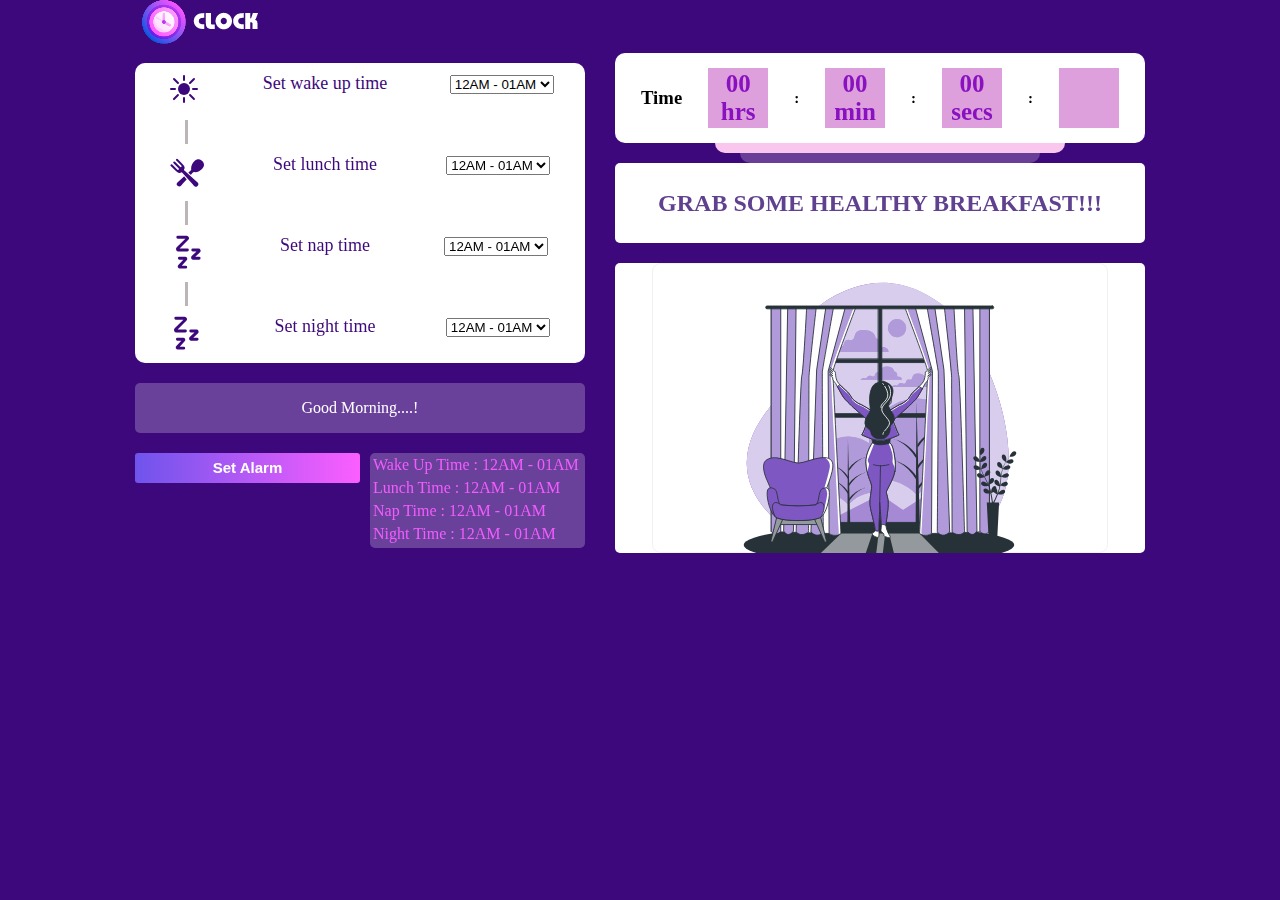
<file: index.html>
<!DOCTYPE html>
<html lang="en">
<head>
    <meta charset="UTF-8">
    <meta http-equiv="X-UA-Compatible" content="IE=edge">
    <meta name="viewport" content="width=device-width, initial-scale=1.0">
    <link rel="stylesheet" href="./style.css">
    <title>Document</title>
</head>
<body>
    
    <div class="container">
        <div >
            <img class="clock" src="./clock.png">
        </div>
    
    <div class="Main">
        <div class="Left">
         
            <div class="alarm">
                <div class="Timer">
                   <div ><img src="./wake_up (1).svg" class="icon"></div> 
               
                <div class="size">Set wake up time</div>
                <div >
                    <select id="Morning" class="Morning">
                        <option value="00">12AM - 01AM</option>
                        <option value="01">01AM - 02AM</option>
                        <option value="02">02AM - 03AM</option>
                        <option value="03">03AM - 04AM</option>
                        <option value="04">04AM - 05AM</option>
                        <option value="05">05AM - 06AM</option>
                        <option value="06">06AM - 07AM</option>
                        <option value="07">07AM - 08AM</option>
                        <option value="08">08AM - 09AM</option>
                        <option value="09">09AM - 10AM</option>
                        <option value="10">10AM - 11AM</option>
                        <option value="11">11AM - 12PM</option>
                        <option value="12">12PM - 01PM</option>
                        <option value="13">01PM - 02PM</option>
                        <option value="14">02PM - 03PM</option>
                        <option value="15">03PM - 04PM</option>
                        <option value="16">04PM - 05PM</option>
                        <option value="17">05PM - 06PM</option>
                        <option value="18">06PM - 07PM</option>
                        <option value="19">07PM - 08PM</option>
                        <option value="20">08PM - 09PM</option>
                        <option value="21">09PM - 10PM</option>
                        <option value="22">10PM - 11PM</option>
                        <option value="23">11PM - 00AM</option>


                    </select>
                </div>
            </div>
            <div class="Line"></div>
            <div class="Timer">
                <div ><img src="./lunch_time.svg" class="icon"></div>
                <div class="size">Set lunch time</div>
                <div >
                    <select  id="Afternoon"  class="Afternoon">
                        <option value="00">12AM - 01AM</option>
                        <option value="01">01AM - 02AM</option>
                        <option value="02">02AM - 03AM</option>
                        <option value="03">03AM - 04AM</option>
                        <option value="04">04AM - 05AM</option>
                        <option value="05">05AM - 06AM</option>
                        <option value="06">06AM - 07AM</option>
                        <option value="07">07AM - 08AM</option>
                        <option value="08">08AM - 09AM</option>
                        <option value="09">09AM - 10AM</option>
                        <option value="10">10AM - 11AM</option>
                        <option value="11">11AM - 12PM</option>
                        <option value="12">12PM - 01PM</option>
                        <option value="13">01PM - 02PM</option>
                        <option value="14">02PM - 03PM</option>
                        <option value="15">03PM - 04PM</option>
                        <option value="16">04PM - 05PM</option>
                        <option value="17">05PM - 06PM</option>
                        <option value="18">06PM - 07PM</option>
                        <option value="19">07PM - 08PM</option>
                        <option value="20">08PM - 09PM</option>
                        <option value="21">09PM - 10PM</option>
                        <option value="22">10PM - 11PM</option>
                        <option value="23">11PM - 00AM</option>
                    </select>
                </div>
            </div>
            <div class="Line"></div>
            <div class="Timer">
                <div ><img src="./nap_time.svg" class="icon"></div>
                <div class="size">Set nap time</div>
                <div >
                    <select id="Evening" class="Evening">
                        <option value="00">12AM - 01AM</option>
                        <option value="01">01AM - 02AM</option>
                        <option value="02">02AM - 03AM</option>
                        <option value="03">03AM - 04AM</option>
                        <option value="04">04AM - 05AM</option>
                        <option value="05">05AM - 06AM</option>
                        <option value="06">06AM - 07AM</option>
                        <option value="07">07AM - 08AM</option>
                        <option value="08">08AM - 09AM</option>
                        <option value="09">09AM - 10AM</option>
                        <option value="10">10AM - 11AM</option>
                        <option value="11">11AM - 12PM</option>
                        <option value="12">12PM - 01PM</option>
                        <option value="13">01PM - 02PM</option>
                        <option value="14">02PM - 03PM</option>
                        <option value="15">03PM - 04PM</option>
                        <option value="16">04PM - 05PM</option>
                        <option value="17">05PM - 06PM</option>
                        <option value="18">06PM - 07PM</option>
                        <option value="19">07PM - 08PM</option>
                        <option value="20">08PM - 09PM</option>
                        <option value="21">09PM - 10PM</option>
                        <option value="22">10PM - 11PM</option>
                        <option value="23">11PM - 00AM</option>
                    </select>
                </div>
            </div>
            <div class="Line"></div>

            <div class="Timer">
                <div ><img src="./nap_time.svg" class="icon"></div>
                <div class="size">Set night time</div>
                <div >
                    <select id="Night" class="Night">
                        <option value="00">12AM - 01AM</option>
                        <option value="01">01AM - 02AM</option>
                        <option value="02">02AM - 03AM</option>
                        <option value="03">03AM - 04AM</option>
                        <option value="04">04AM - 05AM</option>
                        <option value="05">05AM - 06AM</option>
                        <option value="06">06AM - 07AM</option>
                        <option value="07">07AM - 08AM</option>
                        <option value="08">08AM - 09AM</option>
                        <option value="09">09AM - 10AM</option>
                        <option value="10">10AM - 11AM</option>
                        <option value="11">11AM - 12PM</option>
                        <option value="12">12PM - 01PM</option>
                        <option value="13">01PM - 02PM</option>
                        <option value="14">02PM - 03PM</option>
                        <option value="15">03PM - 04PM</option>
                        <option value="16">04PM - 05PM</option>
                        <option value="17">05PM - 06PM</option>
                        <option value="18">06PM - 07PM</option>
                        <option value="19">07PM - 08PM</option>
                        <option value="20">08PM - 09PM</option>
                        <option value="21">09PM - 10PM</option>
                        <option value="22">10PM - 11PM</option>
                        <option value="23">11PM - 00AM</option>
                    </select>
                </div>
            </div>
            </div> 
            <div class="Message" id="mornText"  >
                Good Morning....!
            </div>
            <div class="last">
            <div><button id="BUTTON" onclick="callme()" > <span >Set Alarm</span></button></div>
            <div class="info">
             <p class="TEXT">Wake Up Time : 12AM - 01AM</p>
             <p class="TEXT">Lunch Time : 12AM - 01AM</p>
             <p class="TEXT">Nap Time : 12AM - 01AM</p>
             <p class="TEXT">Night Time : 12AM - 01AM</p>
            </div>
           </div>
        </div>
        <div class="right">
           
            <div class="liveclockone"></div>
            <div class="liveclocktwo "></div>
            <div class="liveclock">
                    <h3>Time</h3>
                    
                    <div class="hrs " >
                        <span id="hours">00</span>
                        <span class="min">hrs</span>
                    </div>
                    <span>:</span>
                    <div class="hrs">
                        <span id="minutes">00</span>
                        <span class="min">min</span>
                    </div>
                    <span>:</span>
                    <div class="hrs ">
                        <span id="seconds">00</span>
                        <span class="min">secs</span>
                    </div>
                    <span>:</span>
                    <span  id= "sessions"class="hrs hrs2">

                    </span>
                </div>
                <div class="MSG">
                    GRAB SOME HEALTHY BREAKFAST!!!
                </div>
                <div >
                    <img  src="./morning.svg" alt="" id="img">
                </div>
            
        </div>
    </div>
</div>
    <script src="./script.js"></script>
</body>
</html>
</file>
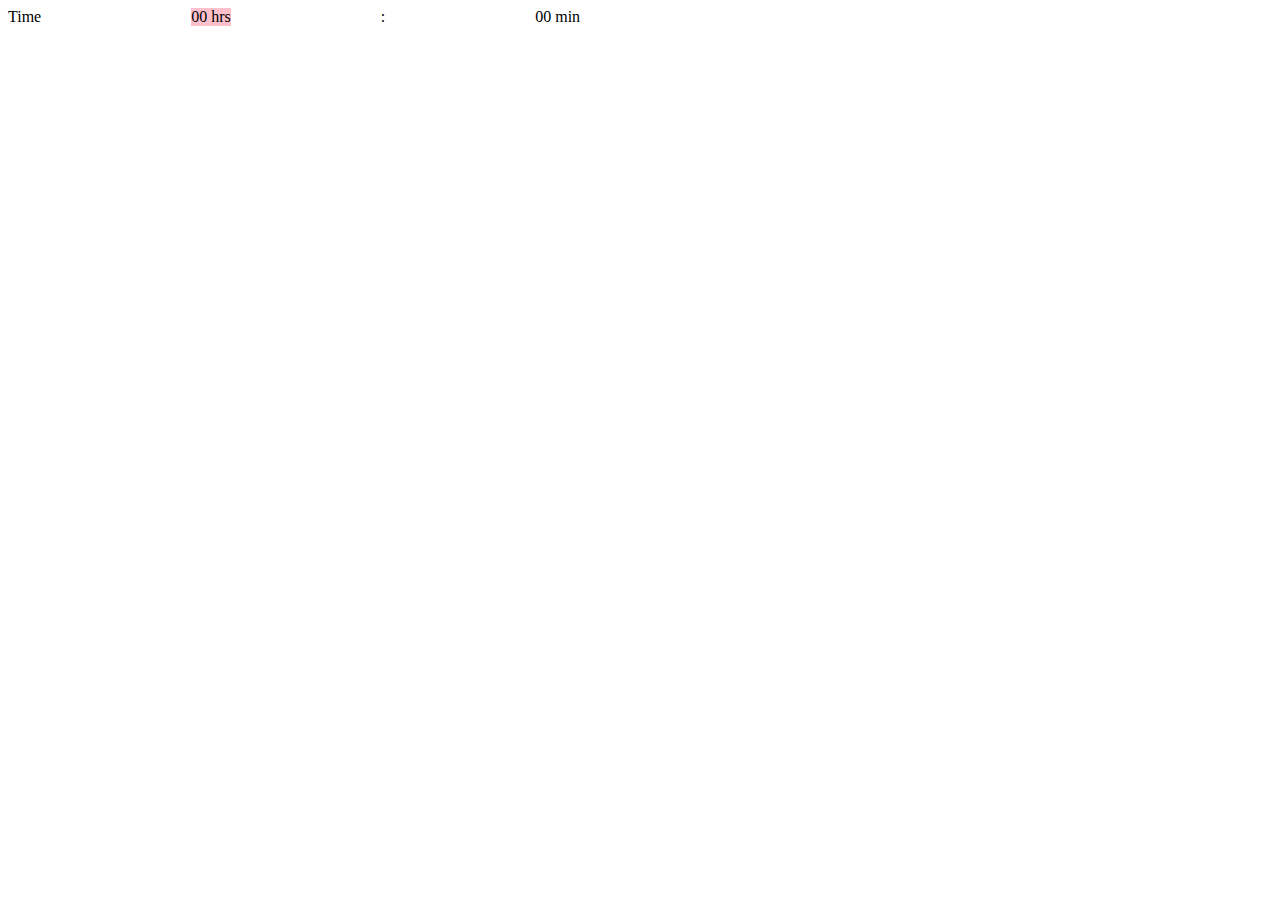
<file: index2.html>
<!DOCTYPE html>
<html lang="en">
<head>
    <meta charset="UTF-8">
    <meta http-equiv="X-UA-Compatible" content="IE=edge">
    <meta name="viewport" content="width=device-width, initial-scale=1.0">
    <link rel="stylesheet" href="./style2.css">
    <title>Document</title>
</head>
<body>
    <div class="right">
        <div class="liveclock">
            <span>Time</span>

            <div class="hrs">
                <span>00</span>
                <span>hrs</span>
            </div>
            <span>:</span>
            <div>
                <span>00</span>
                <span>min</span>
            </div>
            
        </div>
    </div>
</body>
</html>
</file>
<file: style.css>
body {
    padding: 0;
    margin: 0;
    background-color: #3D087B;
}

.container {

    display: flex;
    align-items: center;
    justify-content: center;
    flex-direction: column;
    gap: 5px;
    margin: 0;
    padding: 0;
}

.clock {
    position: relative;
    left: -440px;

}

.Main {
    display: flex;
    justify-content: center;
    align-items: center;
    gap: 30px;
}

.Left {
    display: flex;
    flex-direction: column;
    gap: 20px;
}


.alarm {
    background-color: white;
    color: #3D087B;
    height: 300px;
    width: 450px;
    border-radius: 10px;
    display: flex;
    flex-direction: column;
}

.Timer {
    padding-top: 8px;
    padding-bottom: 8px;
    display: flex;
    flex-direction: row;
    justify-content: space-around;
    font-size: 20px;
    padding-top: 10px;
    font-size: 18px;
}

.Line {
    border-left: solid rgba(176, 168, 168, 0.856);
    /* height: 1000px; */
    height: 40px;
    position: relative;
    left: 50px;
}

.Message {
    background-color: rgb(106, 65, 154);
    color: white;
    width: 450px;
    height: 50px;
    display: flex;
    justify-content: center;
    align-items: center;
    border-radius: 5px;
}

.last {
    display: inline-flex;
    flex-direction: row;
    gap: 10px;
}

button {
    display: flex;
    justify-content: center;
    align-items: center;
    background-color: #CB52F8;
    border-radius: 3px;
    color: white;
    background-image: linear-gradient(to right, #6E54EC, #FC5EFF);
    width: 225px;
    height: 30px;
    border: none;
}

span {
    font-size: 15px;
    font-weight: bold;
}

button:hover span {
    display: none;
}

button:hover {
    background-image: linear-gradient(to right, #FC5EFF, #6E54EC);

}

button:hover:after {
    content: "Party Time!";
    font-size: 15px;
    font-weight: bold;
}

.info {
    border-radius: 5px;
    width: 215px;
    height: 95px;
    background-color: rgb(106, 65, 154);
}

p {
    color: #F25CFE;
    font-weight: 20px;
    padding: 2px;
    margin: 1px;
}

.right {
    display: flex;
    flex-direction: column;
    gap: 20px;

}

.liveclockone {

    position: absolute;
    right: 215px;
    background: rgb(249, 199, 238);
    backdrop-filter: blur(8px);
    width: 350px;
    height: 90px;
    padding-bottom: 10px;
    border-radius: 10px;
    z-index: -1;
}

.liveclocktwo {
    background-color: rgb(104, 62, 152);
    position: absolute;
    right: 240px;
    backdrop-filter: blur(8px);

    width: 300px;
    height: 100px;
    padding-bottom: 10px;
    border-radius: 10px;
    z-index: -2;
}

.liveclock {

    display: flex;
    justify-content: space-evenly;
    align-items: center;
    background-color: white;
    width: 530px;
    height: 90px;
    border-radius: 10px;

}

.hrs {
    display: flex;
    justify-content: center;
    align-items: center;
    flex-direction: column;
    gap: 0px;
    background-color: plum;
    width: 60px;
    height: 60px;
}

.hrs>span {
    color: #8A11BF;
    font-size: 25px;
    font-weight: bold;
}

.hrs {
    color: #8A11BF;
    font-size: 25px;
    font-weight: bold
}

.image {
    display: flex;
    align-items: center;
    justify-content: center;
    background-color: white;
    width: 410px;
    height: 250px;
    border-radius: 10px;
}

#img {
    width: 530px;
    height: 290px;
    background-color: white;
    border-radius: 5px;
}


.MSG {
    display: flex;
    justify-content: center;
    align-items: center;
    height: 80px;
    background-color: white;
    border-radius: 5px;
    font-size: x-large;
    font-weight: bold;
    color: #5f4190;
}

@media screen and (min-device-width: 320px) and (max-device-width: 500px) {
    body {
        height: 120vh;
        padding: 0;
        margin: 0;
        height: 100vh;
        /* width: 50%; */
    }

    .container {
        display: flex;
        align-items: center;
        justify-content: center;
        flex-wrap: wrap;
        flex-direction: column;
        gap: 10px;
        margin: 10;
        margin-bottom: 10px;
    }

    .clock {
        width: 150px;
        position: relative;
        left: 10px;
    }

    .Main {
        display: flex;
        justify-content: center;
        align-items: center;
        flex-wrap: wrap;
        flex-direction: column-reverse;
        gap: 30px;
    }

    .Left {

        display: flex;
        flex-direction: column;
        gap: 30px;
    }


    .alarm {
        height: 250px;
        width: 300px;
        display: flex;
        justify-content: center;
        align-content: center;

    }

    .Timer {
        /* padding-top: 8px;
        padding-bottom: 8px; */
        display: flex;
        flex-direction: row;
        justify-content: space-around;
        /* font-size: 20px; */
        /* padding-top: 10px; */
        font-size: 1px;
        font-weight: bold;
    }
    .size
    {
        font-size: 17px;
    }

    .Line {
       
        left: 17px;
    }

    .text {
        padding-top: 5px;
        font-size: 13px;
        font-weight: bold;
    }
    .Message {

        width: 500px;
        height: 80px;
    }
    #mornText {
        display: flex;
        /* justify-content: centre; */
        text-align: center;
        width: 290px;
        margin: 0;
        padding: 3px;
        font-size: 20px;
        font-weight: bold;
    }

    .last {
        display: flex;
        flex-direction: column;
        flex-wrap: wrap;
        gap: 20px;
        justify-content: center;
        align-content: center;
    }

    button {
        height: 40px;
    }
    button:hover:after {
        content: "Party Time!";
        font-size: 20px;
        font-weight: bold;
    }

    span {

        font-size: 20px;
        font-weight: bold;
    }


    .info {
        display: flex;
        flex-direction: row;
        flex-wrap: wrap;
        justify-content: start;
        align-items: center;
        width: 220px;
        height: 150px;
    }

    p {
        color: #F25CFE;
        font-size: 16px;
        padding: 8px;
        margin: 0px;
    }

   

    .right {
        display: flex;
        flex-direction: column;
        flex-wrap: wrap;
        justify-content: space-around;
        gap: 20px;

    }

    .liveclockone {
        display: none;
    }

    .liveclocktwo {
        display: none;

    }

    .liveclock {
        position: relative;
        left: 1px;
        width: 290px;
        height: 70px;

    }

    .hrs {
        width: 40px;
        height: 40px;
    }

    .hrs>span {
        font-size: 16px;
    }

    .hrs {
        color: #8A11BF;
        font-size: 20px;
        font-weight: bold
    }
    .image {
        width: 50px;
        height: 50px;
        border-radius: 10px;
    }
    #img {
        position: relative;
        left: 1px;
        width: 300px;
        height: 200px;
        background-color: white;
    }

   
    h3 {
        font-size: 18px;
        color: #3D087B;
    }

    

    .MSG {
        position: relative;
        text-align: center;
        left: 1px;
        padding: 5px;
        width: 290px;
        height: 60px;
        border-radius: 5px;
        font-size: large;
    }

    .icon {
        width: 25px;
    }

}
@media screen and (min-device-width: 500px) and (max-device-width: 900px)
{
    body {
        height: 120vh;
        padding: 0;
        margin: 0;
        height: 100vh;
        /* width: 50%; */
    }

    .container {
        display: flex;
        align-items: center;
        justify-content: center;
        flex-wrap: wrap;
        flex-direction: column;
        gap: 10px;
        margin: 10;
        margin-bottom: 10px;
    }

    .clock {
        width: 250px;
        position: relative;
        left: 10px;
    }

    .Main {
        display: flex;
        justify-content: center;
        align-items: center;
        flex-wrap: wrap;
        flex-direction: column-reverse;
        gap: 30px;
    }

    .Left {

        display: flex;
        flex-direction: column;
        
        gap: 30px;
    }


    .alarm {
        height: 300px;
        width: 500px;
        display: flex;
        justify-content: center;
        align-content: center;

    }

    .Timer {
        padding-top: 10px;
        padding-bottom: 10px;
        border-radius: 10px;
        display: flex;
        flex-direction: row;
        justify-content: space-around;
        background-color: white;
    }
    .size
    {
        font-size: 20px;
        font-weight: bold;
    }

    .Line {
       
        left: 60px;
    }

    .text {
        padding-top: 5px;
        font-size: 20px;
        font-weight: bold;
    }
    .Message {

        width: 500px;
        height: 100px;
    }

    .last {
        display: flex;
        flex-direction: column;
        flex-wrap: wrap;
        gap: 20px;
        justify-content: center;
        align-content: center;
    }

    button {
        width: 450px;
        height: 50px;
    }
    button:hover:after {
        content: "Party Time!";
        font-size: 25px;
        font-weight: bold;
    }

    span {

        font-size: 30px;
        font-weight: bold;
    }


    .info {
        display: flex;
        flex-direction: row;
        flex-wrap: wrap;
        justify-content: center;
        align-items: center;
        width: 450px;
        height: 200px;
    }

    p {
        color: #F25CFE;
        font-size: 25px;
        padding: 8px;
        margin: 0px;
    }

   

    .right {
        display: flex;
        flex-direction: column;
        flex-wrap: wrap;
        justify-content: space-around;
        gap: 20px;

    }

    .liveclockone {
        display: none;
    }

    .liveclocktwo {
        display: none;

    }

    .liveclock {
        position: relative;
        left: 1px;
        width: 500px;
        height: 90px;

    }

    .hrs {
        width: 70px;
        height: 70px;
    }

    .hrs>span {
        font-size: 30px;
    }

    .hrs {
        color: #8A11BF;
        font-size: 30px;
        font-weight: bold
    }
    .image {
        width: 100px;
        height: 100px;
        border-radius: 10px;
    }
    #img {
        position: relative;
        left: 1px;
        width: 500px;
        height: 300px;
        background-color: white;
    }

   
    h3 {
        font-size: 20px;
        color: #3D087B;
    }

    

    .MSG {
        position: relative;
       
        left: 1px;
        padding: 5px;
        width: 490px;
        height: 60px;
        border-radius: 5px;
        font-size: 25px;
    }

    #mornText {
        display: flex;
        flex-direction: row;
        flex-wrap: wrap;
        justify-content: center;
        align-items: center;
        width: 500px;
        margin: 0;
        padding: 3px;
        font-size: 25px;
        font-weight: bold;
        text-align: center;
    }

   

    .icon {
        width: 25px;
    } 
}
</file>
<file: style2.css>
.liveclock
{
    display: flex;
    gap: 150px;
}
.hrs
{
    h
    display: flex;
    flex-direction: column;
    background-color: pink;
}
</file>
